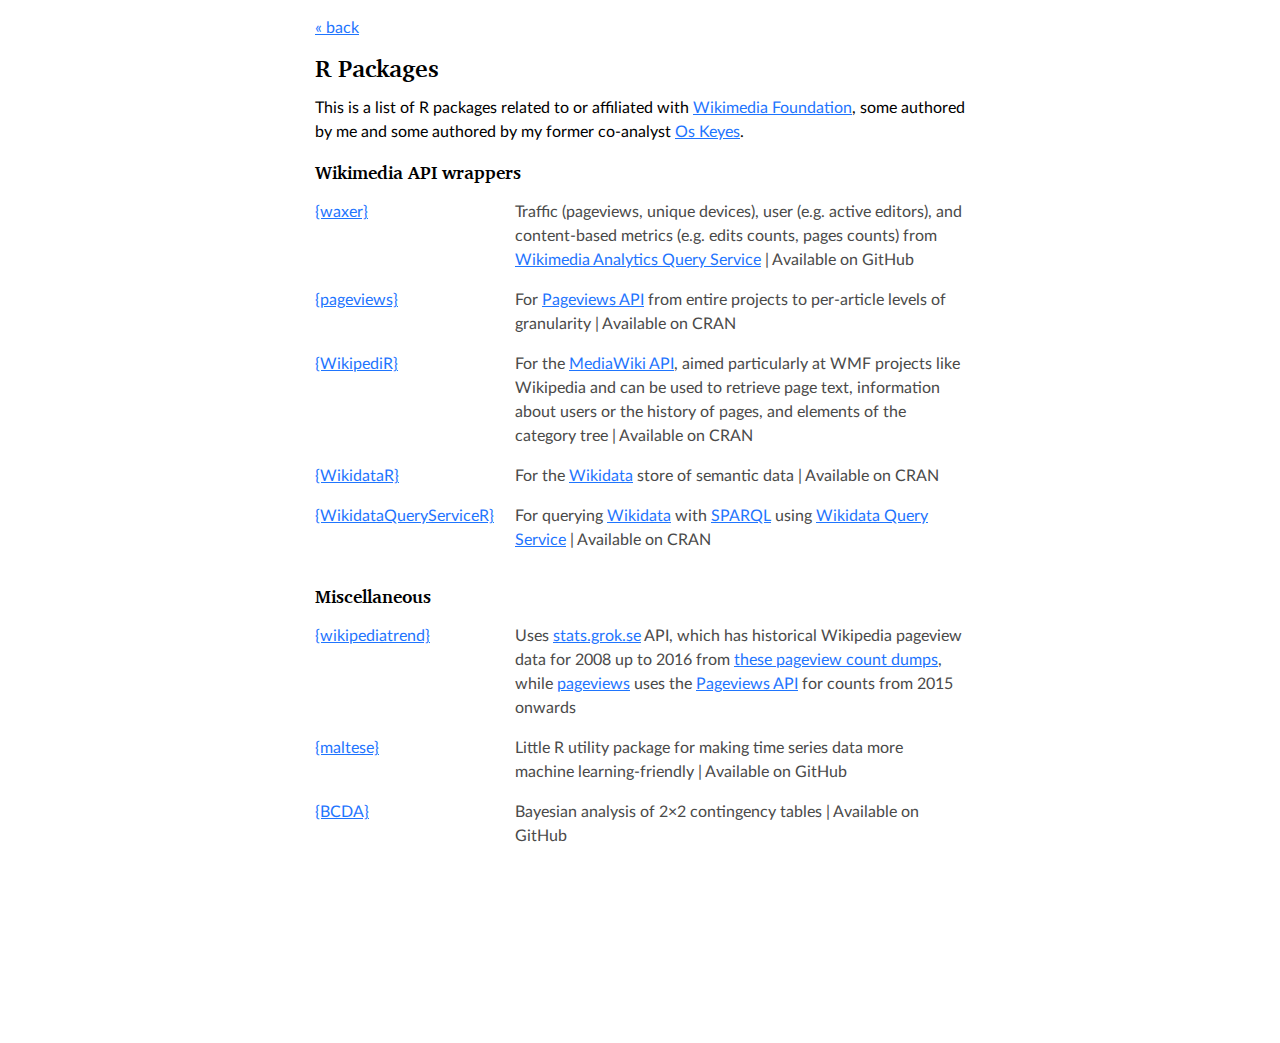
<file: notes/r-pkgs.html>
<!DOCTYPE html>
<html>
<head>
	<meta charset="utf-8">
	<title>R Packages | Wikimedia Foundation</title>
	<link rel="stylesheet" href="../css/style.css">
	<link rel="stylesheet" href="https://tools-static.wmflabs.org/cdnjs/ajax/libs/pure/1.0.1/pure-min.css">
</head>
<body>
	<div class="content-wrapper">
		<div class="content">
			<a href="../">&#171; back</a>
			<h1>R Packages</h1>
			<p>This is a list of R packages related to or affiliated with <a href="https://wikimediafoundation.org/">Wikimedia Foundation</a>, some authored by me and some authored by my former co-analyst <a href="https://ironholds.org/">Os Keyes</a>.</p>
			<h2>Wikimedia API wrappers</h2>
			<dl>
				<dt><a href="https://bearloga.github.io/waxer">{waxer}</a></dt>
				<dd>Traffic (pageviews, unique devices), user (e.g. active editors), and content-based metrics (e.g. edits counts, pages counts) from <a href="https://wikitech.wikimedia.org/wiki/Analytics/Systems/AQS">Wikimedia Analytics Query Service</a> | Available on GitHub</dd>
				<dt><a href="https://cran.r-project.org/package=pageviews">{pageviews}</a></dt>
				<dd>For <a href="https://wikitech.wikimedia.org/wiki/Analytics/PageviewAPI">Pageviews API</a> from entire projects to per-article levels of granularity | Available on CRAN</dd>
				<dt><a href="https://cran.r-project.org/package=WikipediR">{WikipediR}</a></dt>
				<dd>For the <a href="https://www.mediawiki.org/wiki/API:Main_page">MediaWiki API</a>, aimed particularly at WMF projects like Wikipedia and can be used to retrieve page text, information about users or the history of pages, and elements of the category tree | Available on CRAN</dd>
				<dt><a href="https://cran.r-project.org/package=WikidataR">{WikidataR}</a></dt>
				<dd>For the <a href="https://www.wikidata.org/wiki/Wikidata:Main_Page">Wikidata</a> store of semantic data | Available on CRAN</dd>
				<dt><a href="https://cran.r-project.org/package=WikidataQueryServiceR">{WikidataQueryServiceR}</a></dt>
				<dd>For querying <a href="https://www.wikidata.org/wiki/Wikidata:Main_Page">Wikidata</a> with <a href="https://en.wikipedia.org/wiki/SPARQL">SPARQL</a> using <a href="https://query.wikidata.org/">Wikidata Query Service</a> | Available on CRAN</dd>
			</dl>
			<h2>Miscellaneous</h2>
			<dl>
				<dt><a href="https://cran.r-project.org/package=wikipediatrend">{wikipediatrend}</a></dt>
				<dd>Uses <a href="http://stats.grok.se/">stats.grok.se</a> API, which has historical Wikipedia pageview data for 2008 up to 2016 from <a href="https://dumps.wikimedia.org/other/pagecounts-raw/">these pageview count dumps</a>, while <a href="https://cran.r-project.org/package=pageviews">pageviews</a> uses the <a href="https://wikitech.wikimedia.org/wiki/Analytics/PageviewAPI">Pageviews API</a> for counts from 2015 onwards</dd>
				<dt><a href="https://github.com/bearloga/maltese">{maltese}</a></dt>
				<dd>Little R utility package for making time series data more machine learning-friendly | Available on GitHub</dd>
				<dt><a href="https://github.com/bearloga/BCDA">{BCDA}</a></dt>
				<dd>Bayesian analysis of 2×2 contingency tables | Available on GitHub</dd>
			</dl>
			<div id="wmf" title="By Wikimedia Foundation (Wikimedia Foundation) [CC BY-SA 3.0 (http://creativecommons.org/licenses/by-sa/3.0)], via Wikimedia Commons"></div>
		</div>
	</div>
</body>
</html>
</file>
<file: css/style.css>
@font-face {
	font-family: 'Charter';
	src: url( '..fonts/Charter_regular.woff2' ) format( 'woff2' ),
		 url( '../fonts/Charter_regular.woff' ) format( 'woff' );
	font-style: normal;
	font-weight: 400;
	text-rendering: optimizeLegibility; /* Attention: Android Stock Browser <= 4.3 doesn't show web font with this setting, but it also doesn't support WOFF :) */
}

@font-face {
	font-family: 'Charter';
	src: url( '../fonts/Charter_bold.woff2' ) format( 'woff2' ),
		 url( '../fonts/Charter_bold.woff' ) format( 'woff' );
	font-style: normal;
	font-weight: 700;
	text-rendering: optimizeLegibility;
}

@font-face {
	font-family: 'Lato';
	src: url( '../fonts/Lato_bold.woff2' ) format( 'woff2' ),
		 url( '../fonts/Lato_bold.woff' ) format( 'woff' );
	font-style: normal;
	font-weight: 700;
	text-rendering: optimizeLegibility;
}

@font-face {
	font-family: 'Lato';
	src: url( '../fonts/Lato_bold-italic.woff2' ) format( 'woff2' ),
		 url( '../fonts/Lato_bold-italic.woff' ) format( 'woff' );
	font-style: italic;
	font-weight: 700;
	text-rendering: optimizeLegibility;
}

@font-face {
	font-family: 'Lato';
	src: url( '../fonts/Lato_italic.woff2' ) format( 'woff2' ),
		 url( '../fonts/Lato_italic.woff' ) format( 'woff' );
	font-style: italic;
	font-weight: 400;
	text-rendering: optimizeLegibility;
}

@font-face {
	font-family: 'Lato';
	src: url( '../fonts/Lato_light.woff2' ) format( 'woff2' ),
		 url( '../fonts/Lato_light.woff' ) format( 'woff' );
	font-style: normal;
	font-weight: 300;
	text-rendering: optimizeLegibility;
}

@font-face {
	font-family: 'Lato';
	src: url( '../fonts/Lato_light-italic.woff2' ) format( 'woff2' ),
		 url( '../fonts/Lato_light-italic.woff' ) format( 'woff' );
	font-style: italic;
	font-weight: 300;
	text-rendering: optimizeLegibility;
}

@font-face {
	font-family: 'Lato';
	src: url( '../fonts/Lato_regular.woff2' ) format( 'woff2' ),
		 url( '../fonts/Lato_regular.woff' ) format( 'woff' );
	font-style: normal;
	font-weight: 400;
	text-rendering: optimizeLegibility;
}

html, body, div {
  margin: 0;
  padding: 0;
}
body, p, div {
	font-family: 'Lato', sans-serif;
	font-size: 12pt;
	line-height: 18pt;
}
.content-wrapper {
  max-width: 1200px;
  margin: 0 auto;
  padding: 1em;
}
.content {
	max-width: 650px;
  margin: 0 auto;
}
a {
	color: #1F75FE;
}
h1, h2, h3, h4, h5, h6 {
  font-family: 'Charter', serif;
}
h1 {
	font-size: x-large;
}
h2 {
	font-size: large;
}
h3 {
	font-size: medium;
}
ul.lvl-1 {
    list-style: none;
    padding: 0;
    margin-left: 0;
}
ul.lvl-2 {
	list-style: disc;
}
ul.lvl-1 li {
	margin-bottom: 0.25em;
	padding-left: 5em;
    text-indent: -2.8em;
}
ul.lvl-2 li {
	padding: 0 0 0 2.5em;
	margin-top: 0.25em;
}

li.report:before
{
	content: "\f15c";
	font-family: FontAwesome;
	margin: 0 1em 0 0;
}
li.project:before
{
	content: "\f0f2";
	font-family: FontAwesome;
	margin: 0 1em 0 0;
}
li.note:before
{
	content: "\f02d";
	font-family: FontAwesome;
	margin: 0 1em 0 0;
}
li.misc-external:before
{
    content: "\f08e";
    font-family: FontAwesome;
    margin: 0 1em 0 0;
}
li.misc-internal:before
{
    content: "\f0c1";
    font-family: FontAwesome;
    margin: 0 1em 0 0;
}

#footer {
	text-align: center;
	font-size: xx-small;
}

#wmf {
	background-image: url('https://upload.wikimedia.org/wikipedia/commons/0/09/Wikimedia_Foundation_logo_-_horizontal.svg');
	background-position: center center;
	background-repeat: no-repeat;
	vertical-align: middle;
	width: 160px;
	height: 37px;
	margin: 63px auto;
}

dt {
	float: left;
    clear: left;
}
dd {
	margin: 0 0 0 200px;
    padding: 0 0 1em 0;
    color: #4a4a4a;
}
</file>
